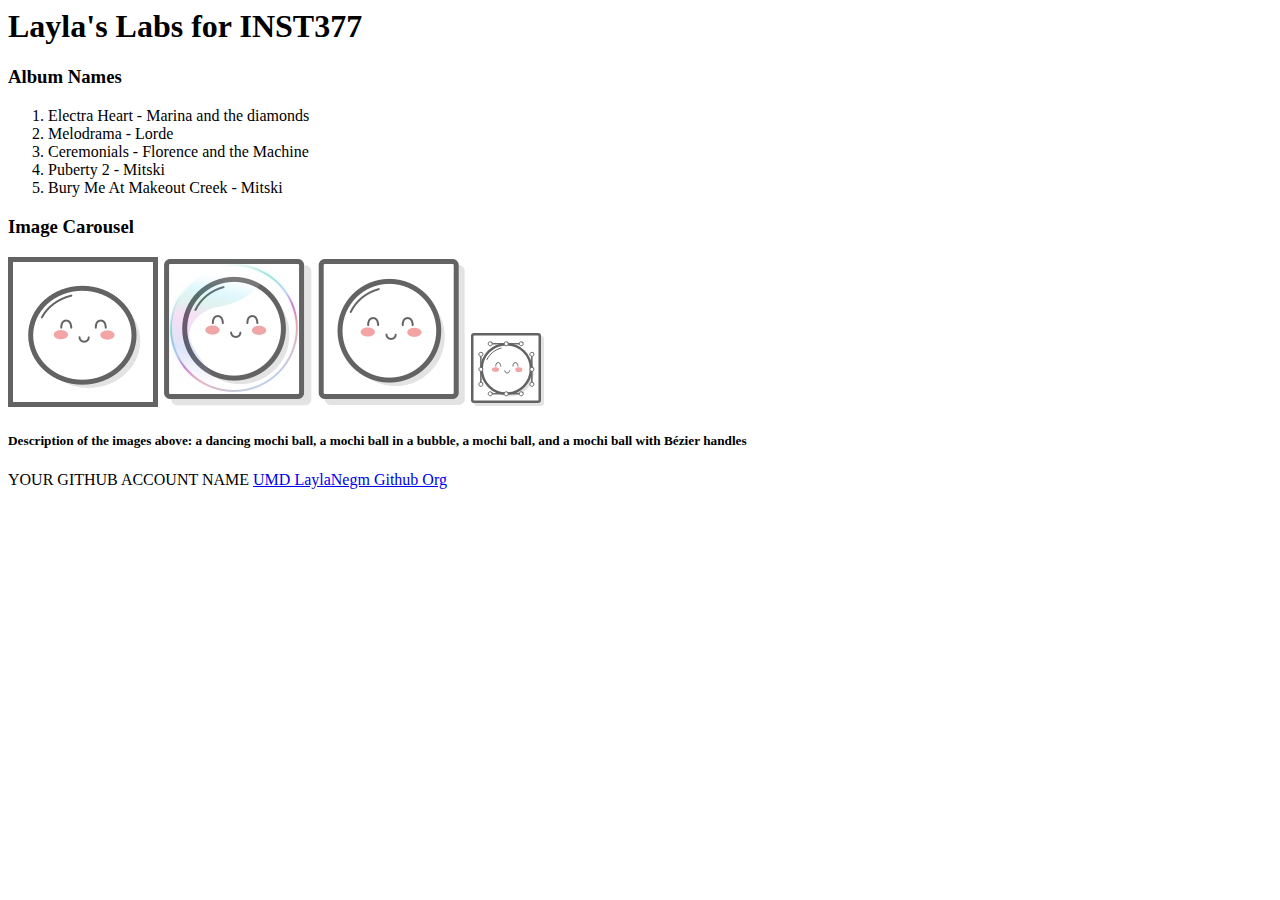
<file: client/lab_1/index.html>
<html lang="en">
<head>
  <meta charset="UTF-8">
  <meta http-equiv="X-UA-Compatible" content="IE=edge">
  <meta name="viewport" content="width=device-width, initial-scale=1.0">
  <title>Layla's Labs for INST377</title>
</head>
<body>
 <div>
   <header><h1>Layla's Labs for INST377 </h1></header>
   <div>
    <div>
      <h3>Album Names</h3>
      <ol>
        <li>Electra Heart - Marina and the diamonds</li>
        <li>Melodrama - Lorde</li>
        <li>Ceremonials - Florence and the Machine</li>
        <li>Puberty 2 - Mitski</li>
        <li>Bury Me At Makeout Creek - Mitski</li>
      </ol>
    </div>

    <div>
      <h3> Image Carousel</h3>
    </div>
    <img src='images/mochi.gif' alt='A dancing mochi ball'/> 
    <img src='images/mochi.jpg' alt='A mochi ball in a bubble'/> 
    <img src='images/mochi.png' alt='A mochi ball'/> 
    <img src='images/mochi.svg' alt='A mochi ball with Bézier handles'/>
  <div>
    <h5>Description of the images above: a dancing mochi ball, a mochi ball in a bubble, a mochi ball, and a mochi ball with Bézier handles</h5>
  </div>
<footer> 
  <p>YOUR GITHUB ACCOUNT NAME <a href="http://github.com/LaylaNegm" target="_blank" rel="noopener noreferrer">UMD LaylaNegm Github Org</a></p>
</footer>

</body>
</html>
</file>
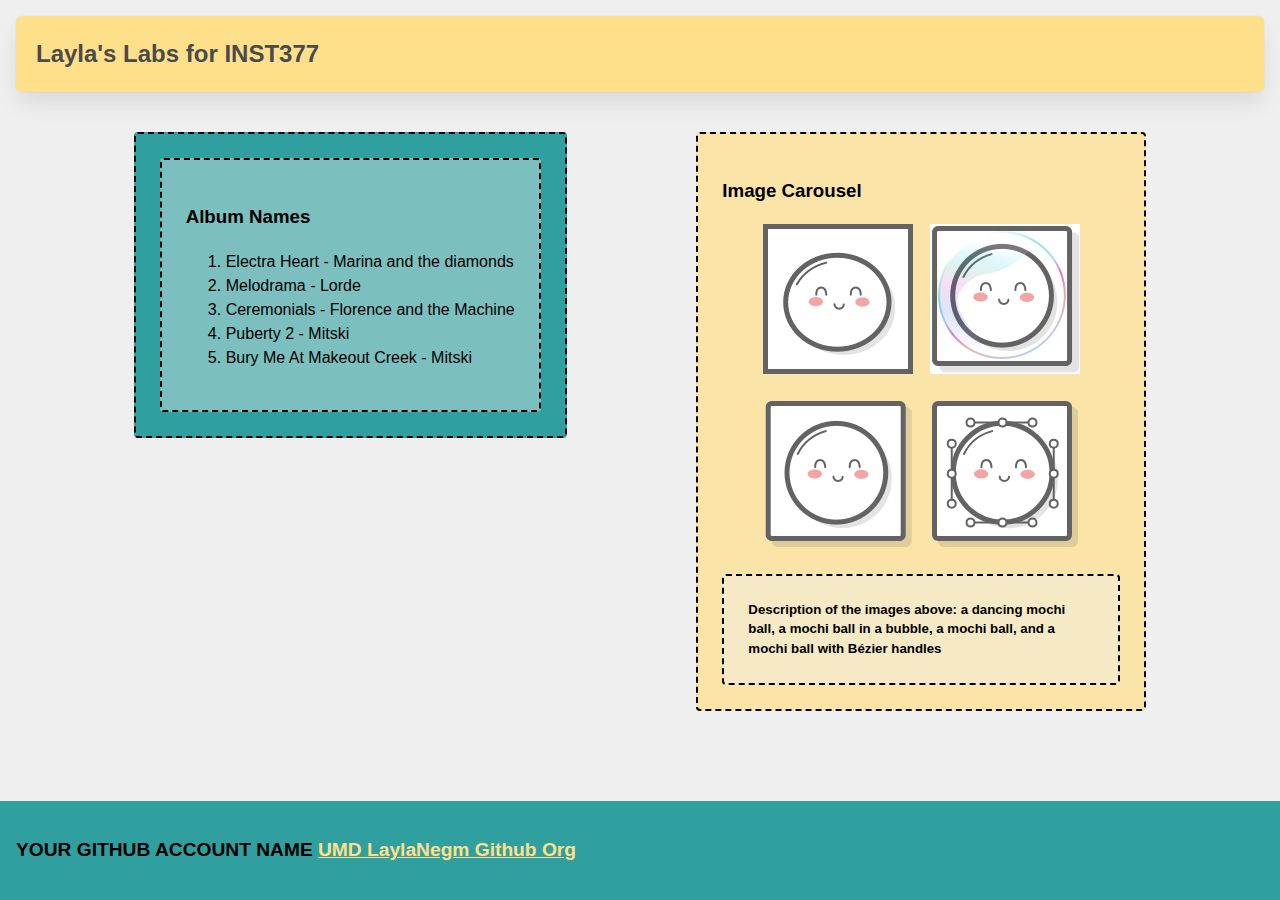
<file: client/lab_2/index.html>
<html lang="en">
<head>
  <meta charset="UTF-8">
  <meta http-equiv="X-UA-Compatible" content="IE=edge">
  <meta name="viewport" content="width=device-width, initial-scale=1.0">
  <title>Layla's Labs for INST377</title>
  <link rel="stylesheet" href="style.css">
</head>
<body>
 <div class="wrapper"> 
   <header class ="header"><h1>Layla's Labs for INST377 </h1></header>

   <div class = "container">

    <div class = "left_section box">
<div class = "box">
      <h3>Album Names</h3>
      <ol>
        
        <li>Electra Heart - Marina and the diamonds</li>
        <li>Melodrama - Lorde</li>
        <li>Ceremonials - Florence and the Machine</li>
        <li>Puberty 2 - Mitski</li>
        <li>Bury Me At Makeout Creek - Mitski</li>
      
      </ol>
</div>
    </div>

    <div class = "right_section box">
      <h3> Image Carousel</h3>
    <div class = "grid">
    <img src='images/mochi.gif' alt='A dancing mochi ball'/> 
    <img src='images/mochi.jpg' alt='A mochi ball in a bubble'/> 
    <img src='images/mochi.png' alt='A mochi ball'/> 
    <img src='images/mochi.svg' alt='A mochi ball with Bézier handles'/>
    </div>

    <h5 class="box">Description of the images above: a dancing mochi ball, a mochi ball in a bubble, a mochi ball, and a mochi ball with Bézier handles</h5>
    
  </div>

  </div>

  <footer class = "footer"> 
    <p>YOUR GITHUB ACCOUNT NAME <a href="http://github.com/LaylaNegm" target="_blank" rel="noopener noreferrer">UMD LaylaNegm Github Org</a></p>
  </footer>
</body>

</html>
</file>
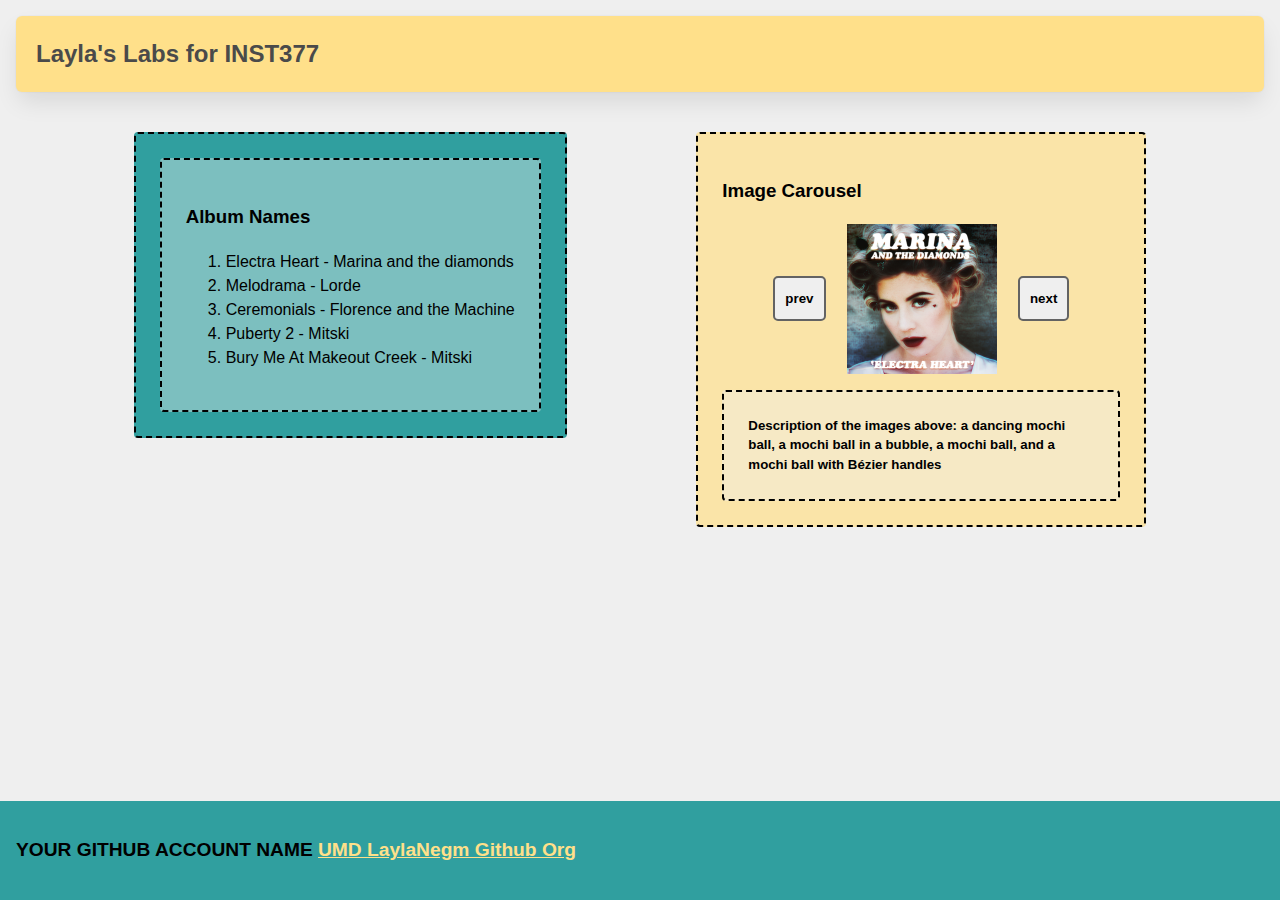
<file: client/lab_3/index.html>
<html lang="en">
<head>
  <meta charset="UTF-8">
  <meta http-equiv="X-UA-Compatible" content="IE=edge">
  <meta name="viewport" content="width=device-width, initial-scale=1.0">
  <title>Layla's Labs for INST377</title>
  <link rel="stylesheet" href="style.css">
</head>
<body>
 <div class="wrapper"> 
   <header class ="header"><h1>Layla's Labs for INST377 </h1></header>

   <div class = "container">

    <div class = "left_section box">
<div class = "box">
      <h3>Album Names</h3>
      <ol>
        
        <li>Electra Heart - Marina and the diamonds</li>
        <li>Melodrama - Lorde</li>
        <li>Ceremonials - Florence and the Machine</li>
        <li>Puberty 2 - Mitski</li>
        <li>Bury Me At Makeout Creek - Mitski</li>
      
      </ol>
</div>
    </div>

    <div class = "right_section box">
      <h3> Image Carousel</h3>
    <div class="carousel">
        <button class ="prev">prev</button>
        <div class = "slides">
        <div class="carousel_item visible"><img src='images/marina.png' alt='Electra Heart album cover'/></div>
        <div class="carousel_item hidden"><img src='images/melodrama.png' alt='Melodrama album cover'/></div>
        <div class="carousel_item hidden"><img src='images/ceremonials.png' alt='Ceremonials album cover'/></div>
        <div class="carousel_item hidden"><img src='images/mitski.png' alt='Puberty 2 album cover'/></div>
        </div>
        <button class ="next">next</button>
    </div>

    <h5 class="box">Description of the images above: a dancing mochi ball, a mochi ball in a bubble, a mochi ball, and a mochi ball with Bézier handles</h5>
    
  </div>

  </div>

  <footer class = "footer"> 
    <p>YOUR GITHUB ACCOUNT NAME <a href="http://github.com/LaylaNegm" target="_blank" rel="noopener noreferrer">UMD LaylaNegm Github Org</a></p>
  </footer>

  <script src="script.js" > </script>
</body>

</html>
</file>
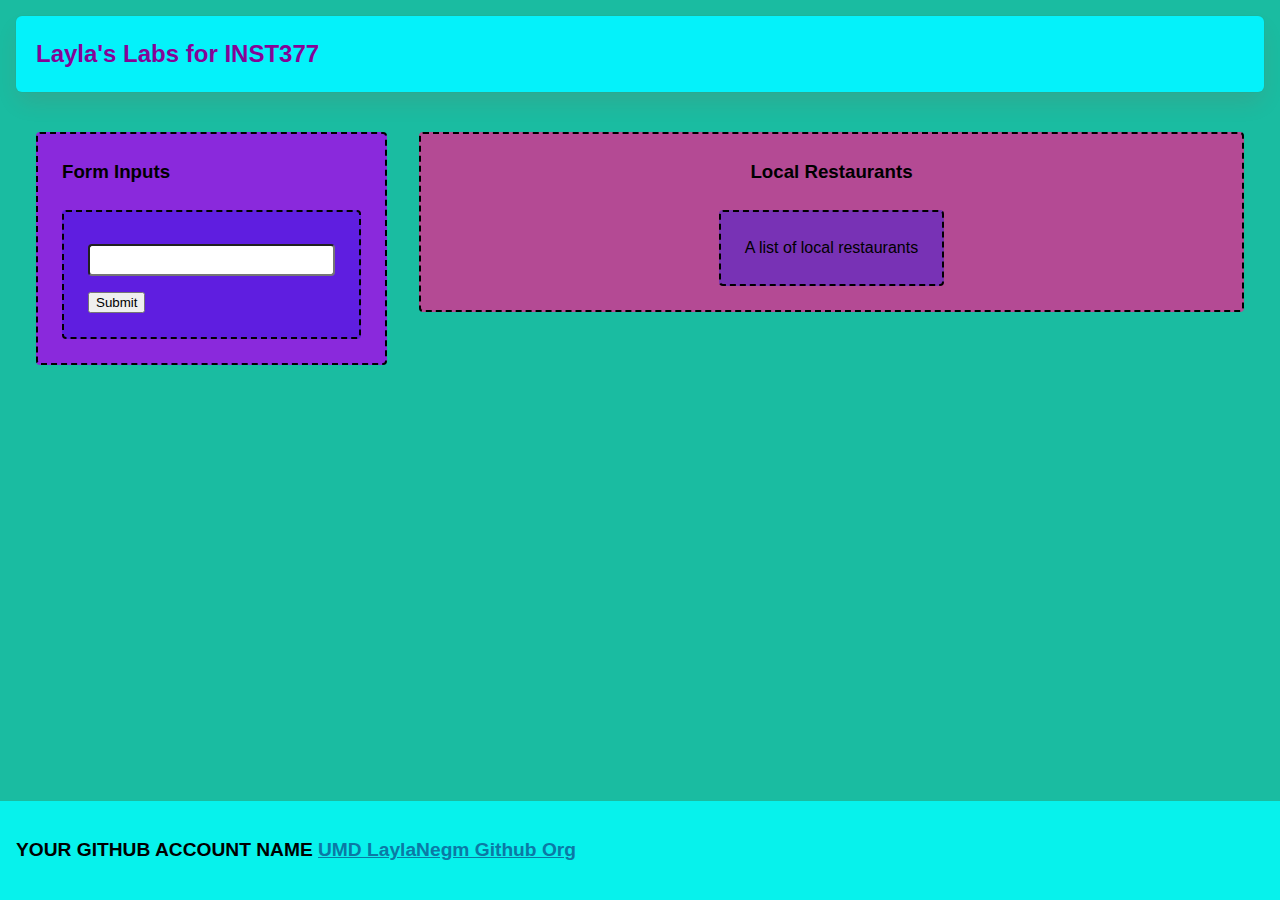
<file: client/lab_4/index.html>
<html lang="en">
  <head>
    <meta charset="UTF-8" />
    <meta http-equiv="X-UA-Compatible" content="IE=edge" />
    <meta name="viewport" content="width=device-width, initial-scale=1.0" />
    <title>Layla's Labs for INST377</title>
    <link rel="stylesheet" href="style.css" />
  </head>
  <body>
    <div class="wrapper">
      <header class="header">
        <h1>Layla's Labs for INST377</h1>
      </header>
      <div class="container">
        <div class="left_section box">
            <h3>Form Inputs</h3>
          <form action="/api" class="box">
            <label for="resto"></label>
            <input type="text" name="resto" id="resto" />
            <button type="submit">Submit</button>
          </form>
        </div>
        <div class="right_section box">
          <h3>Local Restaurants</h3>
          <div class="restaurant_list box">A list of local restaurants</div>
        </div>
      </div>
      <footer class = "footer"> 
        <p>YOUR GITHUB ACCOUNT NAME <a href="http://github.com/LaylaNegm" target="_blank" rel="noopener noreferrer">UMD LaylaNegm Github Org</a></p>
      </footer>
    </div>
  </body>
</html>


<!-- Requirements -->
<!-- Your page will need a form in it with an 'action' to /api and a single text field with an id/name of "resto" -->
<!-- If you open /routes/apiRoutes and go to line 38 you will find the server side answer to your request! -->

<!-- This week doesn't have a script.js file in it, because you're focusing on HTML and CSS -->
</file>
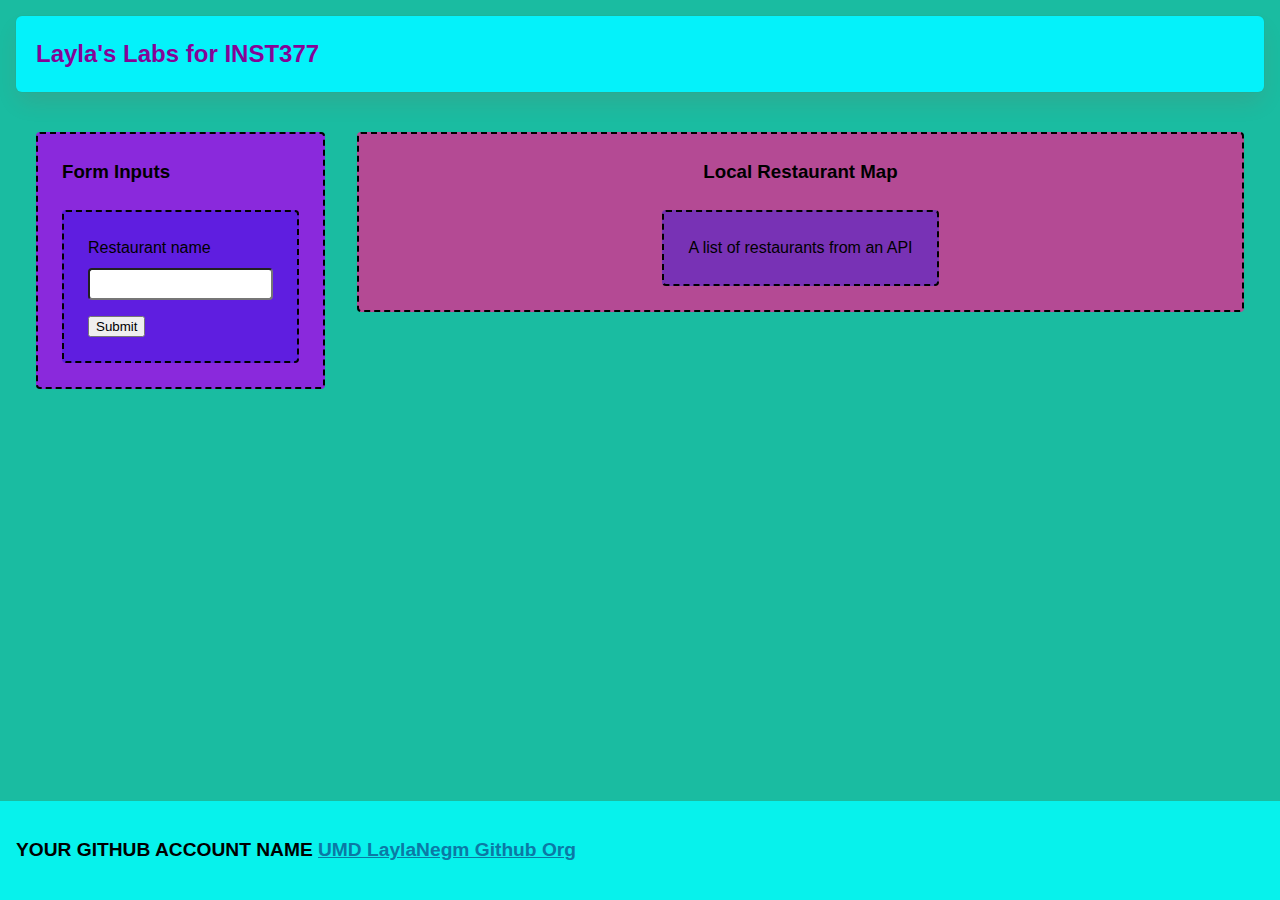
<file: client/lab_5/index.html>
<html lang="en">
  <head>
    <meta charset="UTF-8" />
    <meta http-equiv="X-UA-Compatible" content="IE=edge" />
    <meta name="viewport" content="width=device-width, initial-scale=1.0" />
    <title>Layla's Labs for INST377</title>
    <link rel="stylesheet" href="style.css" />
  </head>
  <body>
    <div class="wrapper">
      <header class="header">
        <h1>Layla's Labs for INST377</h1>
      </header>
      <div class="container">
        <div class="left_section box">
            <h3>Form Inputs</h3>
          <form action="/api" class="box main_form">
            <div>
            <label for="resto">Restaurant name</label>
            <input type="text" name="resto" id="resto" />
            </div>
            <button type="submit">Submit</button>
          </form>
        </div>
        <div class="right_section box">
          <h3>Local Restaurant Map</h3>

          <div class="box" id="restaurant_list">
            A list of restaurants from an API
          </div>
        </div>
      </div>
      <footer class = "footer"> 
        <p>YOUR GITHUB ACCOUNT NAME <a href="http://github.com/LaylaNegm" target="_blank" rel="noopener noreferrer">UMD LaylaNegm Github Org</a></p>
      </footer>
    </div>
    <script src="./script.js"></script>
  </body>
</html>
</file>
<file: client/lab_2/style.css>
* {
  box-sizing: border-box;
}

/* 
  These rules apply to actual HTML elements with no labelling!
  So: they style the tags directly
*/

html {
  background-color: #fff;
  font-size: 16px;
  min-width: 300px;
  overflow-x: hidden;
  overflow-y: scroll;

  /* these are specific to different browsers */
  -moz-osx-font-smoothing: grayscale;
  -webkit-font-smoothing: antialiased;
  text-rendering: optimizeLegibility;
  -webkit-text-size-adjust: 100%;
  -moz-text-size-adjust: 100%;
  text-size-adjust: 100%;
}

body {
  margin: 0;
  padding: 0;

  font-family: ‘Segoe UI’, Candara, ‘Bitstream Vera Sans’, ‘DejaVu Sans’, ‘Bitsream Vera Sans’, ‘Trebuchet MS’, Verdana, ‘Verdana Ref’, sans-serif;
  font-weight: 400;
  line-height: 1.5;
  background-color: rgb(239, 239, 239);
}


a {
  display: inline-block;
  text-decoration: none;
}

h2 {
  margin:0;
  padding:0;
  padding-bottom:1.5rem;
}

form {
  accent-color: hsla(120, 100%, 50%, 0.482);
}

/*
  - These styles use 'class names'
  - You can apply them by using the 'class' attribute on your HTML
  - like this: <div class="wrapper">
  - note that the period vanishes there!
*/


.wrapper {
  min-height: 100vh;
  display: flex;
  flex-direction: column;
  margin: 0;
  flex: 1;
}

.container {
  margin: 0 20px;
  display: flex;
  justify-content: space-evenly;
  align-items: start;
  flex:1;
}

.header {
  padding-top: 1rem;
  padding-left: 1rem;
  padding-right: 1rem;
  padding-bottom: 1.5rem;
}


/*
  This rule implies that the H1 tag lives within another HTML tag
  It "inherits" some rules from the above
  Those rules won't apply to an h1 that's outside a block with the class of 'header'
*/

.header h1 {
  display: block;
  /* this will push other blocks out of the way */

  /* colors */
  background-color: #ffe08a;
  color: #4a4a4a;

  /* shapes */
  border-radius: 6px;
  font-size: 1.5rem;
  padding: 1.25rem;
  margin:0; /* removing the margin on h1 tags means the header pins to the top if we move it around */


  /* box-shadows are fancy */
  box-shadow: 0 0.5em 1em -0.125em rgb(10 10 10 / 10%), 0 0 0 1px rgb(10 10 10 / 2%);
}


/*
  Rules can be combined on a block to apply the 'cascade' in order
  So you can use two classnames in a single class attribute
  like: <div class="box section">
  Rules may combine in unexpected ways - remember that the LAST thing written in this file will have "priority"
  And will be what displays in your client
*/

.box {
  background-color: rgba(239, 239, 239, 0.40);
  border: 2px dashed;
  border-radius: 4px;

  width: fit-content;
  height:fit-content;
  padding: 1.5rem;
  margin: 0 auto;
}

.left_section {
  background-color: rgba(0, 139, 139, 0.8);
  flex: 0 1 auto;
  margin: 1rem;
  padding: 1.5rem;
}

.right_section {
  background-color: rgba(255, 224, 138, 0.7);
  flex: 1 2 auto;
  margin: 1rem;
  align-items: center;
  max-width: 450px;
}

/*
  This block is actually dependent on the "container" block having a flex set on it
  and the "wrapper" block displaying as a flex column with a "vertical height" (vh) of 100.
  That serves to cram the footer to the bottom of the page.
*/

.footer {
  flex-shrink: 0;
  padding: 1rem;
  background-color: rgba(0, 139, 139, 0.8);
  font-size: 1.2rem;
  font-weight: 600;
}

.footer a {
  color: rgba(255, 224, 138, 1);
  text-decoration: underline;
}

/*
  This is an example of a 'pseudoclass'
  In this instance, it says what to do if a mouse hovers over a link
  This is pretty desktop-specific, since there's no hover function on touchscreens
*/
.footer a:hover {
  /* Hue, saturation, luminosity, alpha */
  background-color: hsla(0, 0%, 90%, 0.15);
  /* red, green, blue, alpha */
  color: rgb(246, 169, 93);
  text-decoration: none;
}

.subtitle {
  color: rgba(0, 0, 0, 0.8);
  margin: 0px;
  margin-bottom: 5px;
}


/* Deploy this with images as direct "children" and the images should pop into shape */
.grid {
  display: flex;
  justify-content: space-evenly;
  flex-flow: wrap;
  width: 350px;
  height: 350px;
  margin: 0 auto;
}

.grid img {
  width: 150px;
  height: 150px;
}
</file>
<file: client/lab_3/style.css>
* {
  box-sizing: border-box;
}

/* 
  These rules apply to actual HTML elements with no labelling!
  So: they style the tags directly
*/

html {
  background-color: #fff;
  font-size: 16px;
  min-width: 300px;
  overflow-x: hidden;
  overflow-y: scroll;

  /* these are specific to different browsers */
  -moz-osx-font-smoothing: grayscale;
  -webkit-font-smoothing: antialiased;
  text-rendering: optimizeLegibility;
  -webkit-text-size-adjust: 100%;
  -moz-text-size-adjust: 100%;
  text-size-adjust: 100%;
}

body {
  margin: 0;
  padding: 0;

  font-family: ‘Segoe UI’, Candara, ‘Bitstream Vera Sans’, ‘DejaVu Sans’, ‘Bitsream Vera Sans’, ‘Trebuchet MS’, Verdana, ‘Verdana Ref’, sans-serif;
  font-weight: 400;
  line-height: 1.5;
  background-color: rgb(239, 239, 239);
}


a {
  display: inline-block;
  text-decoration: none;
}

h2 {
  margin:0;
  padding:0;
  padding-bottom:1.5rem;
}

form {
  accent-color: hsla(120, 100%, 50%, 0.482);
}

/*
  - These styles use 'class names'
  - You can apply them by using the 'class' attribute on your HTML
  - like this: <div class="wrapper">
  - note that the period vanishes there!
*/


.wrapper {
  min-height: 100vh;
  display: flex;
  flex-direction: column;
  margin: 0;
  flex: 1;
}

.container {
  margin: 0 20px;
  display: flex;
  justify-content: space-evenly;
  align-items: start;
  flex:1;
}

.header {
  padding-top: 1rem;
  padding-left: 1rem;
  padding-right: 1rem;
  padding-bottom: 1.5rem;
}


/*
  This rule implies that the H1 tag lives within another HTML tag
  It "inherits" some rules from the above
  Those rules won't apply to an h1 that's outside a block with the class of 'header'
*/

.header h1 {
  display: block;
  /* this will push other blocks out of the way */

  /* colors */
  background-color: #ffe08a;
  color: #4a4a4a;

  /* shapes */
  border-radius: 6px;
  font-size: 1.5rem;
  padding: 1.25rem;
  margin:0; /* removing the margin on h1 tags means the header pins to the top if we move */


  /* box-shadows are fancy */
  box-shadow: 0 0.5em 1em -0.125em rgb(10 10 10 / 10%), 0 0 0 1px rgb(10 10 10 / 2%);
}


/*
  Rules can be combined on a block to apply the 'cascade' in order
  So you can use two classnames in a single class attribute
  like: <div class="box section">

  Rules may combine in unexpected ways - remember that the LAST thing written in this file will have "priority"
  And will be what displays in your client
*/

.box {
  background-color: rgba(239, 239, 239, 0.40);
  border: 2px dashed;
  border-radius: 4px;

  width: fit-content;
  height:fit-content;
  padding: 1.5rem;
  margin: 0 auto;
}

.left_section {
  background-color: rgba(0, 139, 139, 0.8);
  flex: 0 1 auto;
  margin: 1rem;
  padding: 1.5rem;
}

.right_section {
  background-color: rgba(255, 224, 138, 0.7);
  flex: 1 2 auto;
  margin: 1rem;
  align-items: center;
  max-width: 450px;
}

/*
  This block is actually dependent on the "container" block having a flex set on it
  and the "wrapper" block displaying as a flex column with a "vertical height" (vh) of 100.
  That serves to cram the footer to the bottom of the page.
*/

.footer {
  flex-shrink: 0;
  padding: 1rem;
  background-color: rgba(0, 139, 139, 0.8);
  font-size: 1.2rem;
  font-weight: 600;
}

.footer a {
  color: rgba(255, 224, 138, 1);
  text-decoration: underline;
}

/*
  This is an example of a 'pseudoclass'
  In this instance, it says what to do if a mouse hovers over a link
  This is pretty desktop-specific, since there's no hover function on touchscreens
*/
.footer a:hover {
  /* Hue, saturation, luminosity, alpha */
  background-color: hsla(0, 0%, 90%, 0.15);
  /* red, green, blue, alpha */
  color: rgb(246, 169, 93);
  text-decoration: none;
}

.subtitle {
  color: rgba(0, 0, 0, 0.8);
  margin: 0px;
  margin-bottom: 5px;
}


/* Deploy this with images as direct "children" and the images should pop into shape */
.grid {
  display: flex;
  justify-content: space-evenly;
  flex-flow: wrap;
  width: 350px;
  height: 350px;
  margin: 0 auto;
}

.grid img {
  width: 150px;
  height: 150px;
}


/* Carousel */
div.carousel {
  max-width: 300px;
  overflow: hidden;
  text-align: center;
  display: flex;
  flex-direction: row;
  align-items: center;
  justify-content: space-between;
  margin: 0 auto;
  margin-bottom: 1rem;
}

.carousel .slides {
  display: flex;
  overflow-x: auto;
  scroll-snap-type: x mandatory;
  scroll-behavior: smooth;
  -webkit-overflow-scrolling: touch;
}

/* .carousel_item, */
.hidden {
  display: none;
}

.visible {
  display: block;
}

.carousel_item img {
  /* 
    Setting width, rather than max-width or min-width,
    means annoying pop-ins won't happen
    but it also means you need to format your images to be compatible
    or they will stretch weird

    - try a tall one and see what happens
    - change the height on a fixed image size and see what happens
    - now make sure that images are _always_ square
    - ... there's a reason crop tools are popular in image editors
   */
  width: 150px; 
}

.prev,
.next {
  border: none;
  margin: 2px;
  text-align: center;
  border-radius: 5px;
  font-weight: bold;
  height: 45px;
  padding: 10px;
  line-height: 0; /* This centers a button's text! */
  border: 2px solid rgb(99,99,99); /* shorthand for how to do a border */
}

.prev:focus,
.next:focus {
  margin: 0;
  /* Pick a good border colour and check out how it works with your buttons */
}

.prev:hover,
.next:hover {
  /* Pick a good background colour for your hover pseudoclass */
}
</file>
<file: client/lab_4/style.css>
* {
  box-sizing: border-box;
}

/* 
  These rules apply to actual HTML elements with no labelling!
  So: they style the tags directly
*/

html {
  background-color: rgb(9, 202, 166);
  font-size: 16px;
  min-width: 300px;
  overflow-x: hidden;
  overflow-y: scroll;

  /* these are specific to different browsers */
  -moz-osx-font-smoothing: grayscale;
  -webkit-font-smoothing: antialiased;
  text-rendering: optimizeLegibility;
  -webkit-text-size-adjust: 100%;
  -moz-text-size-adjust: 100%;
  text-size-adjust: 100%;
}

body {
  margin: 0;
  padding: 0;

  font-family: ‘Segoe UI’, Candara, ‘Bitstream Vera Sans’, ‘DejaVu Sans’, ‘Bitsream Vera Sans’, ‘Trebuchet MS’, Verdana, ‘Verdana Ref’, sans-serif;
  font-weight: 400;
  line-height: 1.5;
  background-color: rgb(26, 188, 161);
}


a {
  display: inline-block;
  text-decoration: none;
}

h2, h3 {
  margin:0;
  padding:0;
  padding-bottom:1.5rem;
}

form {
  accent-color: hsla(224, 81%, 48%, 0.482);
}

/*
  - These styles use 'class names'
  - You can apply them by using the 'class' attribute on your HTML
  - like this: <div class="wrapper">
  - note that the period vanishes there!
*/


.wrapper {
  min-height: 100vh;
  display: flex;
  flex-direction: column;
  margin: 0;
  flex: 1;
}

.container {
  margin: 0 20px;
  display: flex;
  justify-content: space-evenly;
  align-items: start;
  flex:1;
}

.header {
  padding-top: 1rem;
  padding-left: 1rem;
  padding-right: 1rem;
  padding-bottom: 1.5rem;
}


/*
  This rule implies that the H1 tag lives within another HTML tag
  It "inherits" some rules from the above
  Those rules won't apply to an h1 that's outside a block with the class of 'header'
*/

.header h1 {
  display: block;
  /* this will push other blocks out of the way */

  /* colors */
  background-color: rgb(4, 242, 250);
  color: #840497;

  /* shapes */
  border-radius: 6px;
  font-size: 1.5rem;
  padding: 1.25rem;
  margin:0; /* removing the margin on h1 tags means the header pins to the top if we move */


  /* box-shadows are fancy */
  box-shadow: 0 0.5em 1em -0.125em rgba(245, 3, 3, 0.1), 0 0 0 1px rgb(10 10 10 / 2%);
}


/*
  Rules can be combined on a block to apply the 'cascade' in order
  So you can use two classnames in a single class attribute
  like: <div class="box section">

  Rules may combine in unexpected ways - remember that the LAST thing written in this file will have "priority"
  And will be what displays in your client
*/

.box {
  background-color: rgba(29, 15, 230, 0.4);
  border: 2px dashed;
  border-radius: 4px;

  width: fit-content;
  height:fit-content;
  padding: 1.5rem;
  margin: 0 auto;
}

.left_section {
  background-color: rgba(166, 4, 235, 0.8);
  flex: 0 1 auto;
  margin: 1rem;
  padding: 1.5rem;
}

.right_section {
  background-color: rgba(246, 25, 142, 0.7);
  flex: 1 2 auto;
  margin: 1rem;
  align-items: center;
  justify-content: center;
  
  display: flex;
  flex-direction: column;
}

/*
  This block is actually dependent on the "container" block having a flex set on it
  and the "wrapper" block displaying as a flex column with a "vertical height" (vh) of 100.
  That serves to cram the footer to the bottom of the page.
*/

.footer {
  flex-shrink: 0;
  padding: 1rem;
  background-color: rgba(2, 255, 255, 0.8);
  font-size: 1.2rem;
  font-weight: 600;
}

.footer a {
  color: rgb(11, 121, 165);
  text-decoration: underline;
}

/*
  This is an example of a 'pseudoclass'
  In this instance, it says what to do if a mouse hovers over a link
  This is pretty desktop-specific, since there's no hover function on touchscreens
*/
.footer a:hover {
  /* Hue, saturation, luminosity, alpha */
  background-color: hsla(137, 82%, 44%, 0.15);
  /* red, green, blue, alpha */
  color: rgb(245, 123, 2);
  text-decoration: none;
}

.subtitle {
  color: rgba(244, 11, 11, 0.8);
  margin: 0px;
  margin-bottom: 5px;
}


/* Deploy this with images as direct "children" and the images should pop into shape */
.grid {
  display: flex;
  justify-content: space-evenly;
  flex-flow: wrap;
  width: 350px;
  height: 350px;
  margin: 0 auto;
}

.grid img {
  width: 150px;
  height: 150px;
}


/* Carousel */
div.carousel {
  max-width: 300px;
  overflow: hidden;
  text-align: center;
  display: flex;
  flex-direction: row;
  align-items: center;
  justify-content: space-between;
  margin: 0 auto;
  margin-bottom: 1rem;
}

.carousel .slides {
  display: flex;
  overflow-x: auto;
  scroll-snap-type: x mandatory;
  scroll-behavior: smooth;
  -webkit-overflow-scrolling: touch;
}

/* .carousel_item, */
.hidden {
  display: none;
}

.visible {
  display: block;
}

.carousel_item img {
  /* 
    Setting width, rather than max-width or min-width,
    means annoying pop-ins won't happen
    but it also means you need to format your images to be compatible
    or they will stretch weird

    - try a tall one and see what happens
    - change the height on a fixed image size and see what happens
    - now make sure that images are _always_ square
    - ... there's a reason crop tools are popular in image editors
   */
  width: 150px; 
}

.prev,
.next {
  border: none;
  margin: 2px;
  text-align: center;
  border-radius: 5px;
  font-weight: bold;
  height: 45px;
  padding: 10px;
  line-height: 0; /* This centers a button's text! */
  border: 2px solid rgb(99,99,99); /* shorthand for how to do a border */
}

.prev:focus,
.next:focus {
  margin: 0;
  /* Pick a good border colour and check out how it works with your buttons */
}

.prev:hover,
.next:hover {
  /* Pick a good background colour for your hover pseudoclass */
}


/*
Form Styles
*/

form input {
    /* This is a hack to make sure our boxes line up with one another nicely */
    width: 100%;
    width: -moz-available;          /* WebKit-based browsers will ignore this. */
    width: -webkit-fill-available;  /* Mozilla-based browsers will ignore this. */
    width: fill-available;

    /* here we are setting white space correctly */
    margin-bottom: 1rem;
    height: 2rem;
    border-radius: 4px;
  }

form label {
  width: 100%;
  width: -moz-available;          /* WebKit-based browsers will ignore this. */
  width: -webkit-fill-available;  /* Mozilla-based browsers will ignore this. */
  width: fill-available;
  align-items: flex-start;

  display: block; /* this turns the label text into a box we can set margins on */
  margin-bottom: 0.5rem;
}

/* How To Write A Media Query For Small Screens */

@media only screen and (max-width: 736px){
    /* Rules in here will only apply when a screen is the correct size */
    /* check it out by using your developer tools to shrink your screen-size */
    .container {
      background-color: rgba(16, 184, 226, 0.65);
    flex-direction: column;
    justify-content: center;
    align-items: center;
    }
}
</file>
<file: client/lab_5/style.css>
/* In your #map rule, set map to display:none; to temporarily hide your map box */
* {
    box-sizing: border-box;
  }
  
  /* 
    These rules apply to actual HTML elements with no labelling!
    So: they style the tags directly
  */
  
  html {
    background-color: rgb(9, 202, 166);
    font-size: 16px;
    min-width: 300px;
    overflow-x: hidden;
    overflow-y: scroll;
  
    /* these are specific to different browsers */
    -moz-osx-font-smoothing: grayscale;
    -webkit-font-smoothing: antialiased;
    text-rendering: optimizeLegibility;
    -webkit-text-size-adjust: 100%;
    -moz-text-size-adjust: 100%;
    text-size-adjust: 100%;
  }
  
  body {
    margin: 0;
    padding: 0;
  
    font-family: ‘Segoe UI’, Candara, ‘Bitstream Vera Sans’, ‘DejaVu Sans’, ‘Bitsream Vera Sans’, ‘Trebuchet MS’, Verdana, ‘Verdana Ref’, sans-serif;
    font-weight: 400;
    line-height: 1.5;
    background-color: rgb(26, 188, 161);
  }
  
  
  a {
    display: inline-block;
    text-decoration: none;
  }
  
  h2, h3 {
    margin:0;
    padding:0;
    padding-bottom:1.5rem;
  }
  
  form {
    accent-color: hsla(224, 81%, 48%, 0.482);
  }
  
  /*
    - These styles use 'class names'
    - You can apply them by using the 'class' attribute on your HTML
    - like this: <div class="wrapper">
    - note that the period vanishes there!
  */
  
  
  .wrapper {
    min-height: 100vh;
    display: flex;
    flex-direction: column;
    margin: 0;
    flex: 1;
  }
  
  .container {
    margin: 0 20px;
    display: flex;
    justify-content: space-evenly;
    align-items: start;
    flex:1;
  }
  
  .header {
    padding-top: 1rem;
    padding-left: 1rem;
    padding-right: 1rem;
    padding-bottom: 1.5rem;
  }
  
  
  /*
    This rule implies that the H1 tag lives within another HTML tag
    It "inherits" some rules from the above
    Those rules won't apply to an h1 that's outside a block with the class of 'header'
  */
  
  .header h1 {
    display: block;
    /* this will push other blocks out of the way */
  
    /* colors */
    background-color: rgb(4, 242, 250);
    color: #840497;
  
    /* shapes */
    border-radius: 6px;
    font-size: 1.5rem;
    padding: 1.25rem;
    margin:0; /* removing the margin on h1 tags means the header pins to the top if we move */
  
  
    /* box-shadows are fancy */
    box-shadow: 0 0.5em 1em -0.125em rgba(245, 3, 3, 0.1), 0 0 0 1px rgb(10 10 10 / 2%);
  }
  
  
  /*
    Rules can be combined on a block to apply the 'cascade' in order
    So you can use two classnames in a single class attribute
    like: <div class="box section">
  
    Rules may combine in unexpected ways - remember that the LAST thing written in this file will have "priority"
    And will be what displays in your client
  */
  
  .box {
    background-color: rgba(29, 15, 230, 0.4);
    border: 2px dashed;
    border-radius: 4px;
  
    width: fit-content;
    height:fit-content;
    padding: 1.5rem;
    margin: 0 auto;
  }
  
  .left_section {
    background-color: rgba(166, 4, 235, 0.8);
    flex: 0 1 auto;
    margin: 1rem;
    padding: 1.5rem;
  }
  
  .right_section {
    background-color: rgba(246, 25, 142, 0.7);
    flex: 1 2 auto;
    margin: 1rem;
    align-items: center;
    justify-content: center;
    
    display: flex;
    flex-direction: column;
  }
  
  /*
    This block is actually dependent on the "container" block having a flex set on it
    and the "wrapper" block displaying as a flex column with a "vertical height" (vh) of 100.
    That serves to cram the footer to the bottom of the page.
  */
  
  .footer {
    flex-shrink: 0;
    padding: 1rem;
    background-color: rgba(2, 255, 255, 0.8);
    font-size: 1.2rem;
    font-weight: 600;
  }
  
  .footer a {
    color: rgb(11, 121, 165);
    text-decoration: underline;
  }
  
  /*
    This is an example of a 'pseudoclass'
    In this instance, it says what to do if a mouse hovers over a link
    This is pretty desktop-specific, since there's no hover function on touchscreens
  */
  .footer a:hover {
    /* Hue, saturation, luminosity, alpha */
    background-color: hsla(137, 82%, 44%, 0.15);
    /* red, green, blue, alpha */
    color: rgb(245, 123, 2);
    text-decoration: none;
  }
  
  .subtitle {
    color: rgba(244, 11, 11, 0.8);
    margin: 0px;
    margin-bottom: 5px;
  }
  
  
  /* Deploy this with images as direct "children" and the images should pop into shape */
  .grid {
    display: flex;
    justify-content: space-evenly;
    flex-flow: wrap;
    width: 350px;
    height: 350px;
    margin: 0 auto;
  }
  
  .grid img {
    width: 150px;
    height: 150px;
  }
  
  
  /* Carousel */
  div.carousel {
    max-width: 300px;
    overflow: hidden;
    text-align: center;
    display: flex;
    flex-direction: row;
    align-items: center;
    justify-content: space-between;
    margin: 0 auto;
    margin-bottom: 1rem;
  }
  
  .carousel .slides {
    display: flex;
    overflow-x: auto;
    scroll-snap-type: x mandatory;
    scroll-behavior: smooth;
    -webkit-overflow-scrolling: touch;
  }
  
  /* .carousel_item, */
  .hidden {
    display: none;
  }
  
  .visible {
    display: block;
  }
  
  .carousel_item img {
    /* 
      Setting width, rather than max-width or min-width,
      means annoying pop-ins won't happen
      but it also means you need to format your images to be compatible
      or they will stretch weird
  
      - try a tall one and see what happens
      - change the height on a fixed image size and see what happens
      - now make sure that images are _always_ square
      - ... there's a reason crop tools are popular in image editors
     */
    width: 150px; 
  }
  
  .prev,
  .next {
    border: none;
    margin: 2px;
    text-align: center;
    border-radius: 5px;
    font-weight: bold;
    height: 45px;
    padding: 10px;
    line-height: 0; /* This centers a button's text! */
    border: 2px solid rgb(99,99,99); /* shorthand for how to do a border */
  }
  
  .prev:focus,
  .next:focus {
    margin: 0;
    /* Pick a good border colour and check out how it works with your buttons */
  }
  
  .prev:hover,
  .next:hover {
    /* Pick a good background colour for your hover pseudoclass */
  }
  
  
  /*
  Form Styles
  */
  
  form input {
      /* This is a hack to make sure our boxes line up with one another nicely */
      width: 100%;
      width: -moz-available;          /* WebKit-based browsers will ignore this. */
      width: -webkit-fill-available;  /* Mozilla-based browsers will ignore this. */
      width: fill-available;
  
      /* here we are setting white space correctly */
      margin-bottom: 1rem;
      height: 2rem;
      border-radius: 4px;
    }
  
  form label {
    width: 100%;
    width: -moz-available;          /* WebKit-based browsers will ignore this. */
    width: -webkit-fill-available;  /* Mozilla-based browsers will ignore this. */
    width: fill-available;
    align-items: flex-start;
  
    display: block; /* this turns the label text into a box we can set margins on */
    margin-bottom: 0.5rem;
  }
  
  /* How To Write A Media Query For Small Screens */
  
  @media only screen and (max-width: 736px){
      /* Rules in here will only apply when a screen is the correct size */
      /* check it out by using your developer tools to shrink your screen-size */
      .container {
        background-color: rgba(16, 184, 226, 0.65);
      flex-direction: column;
      justify-content: center;
      align-items: center;
      }
  }
</file>
